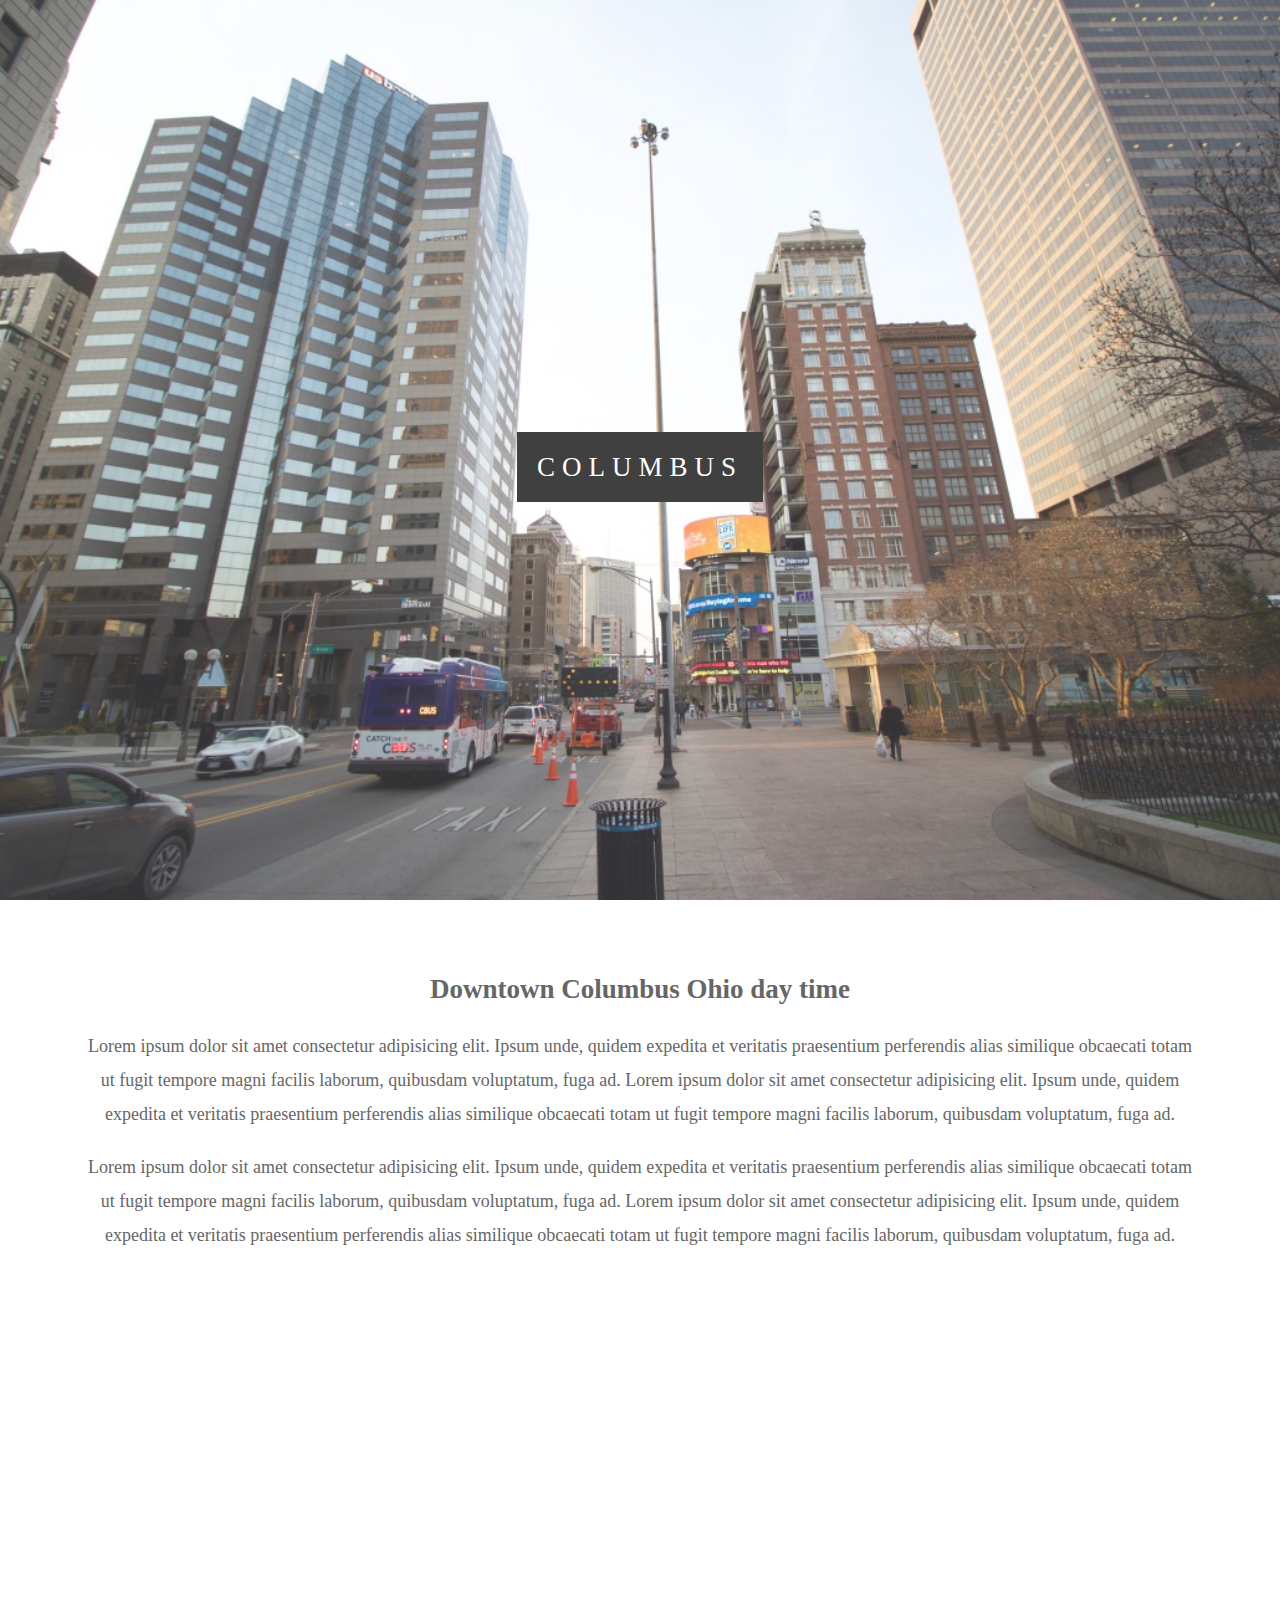
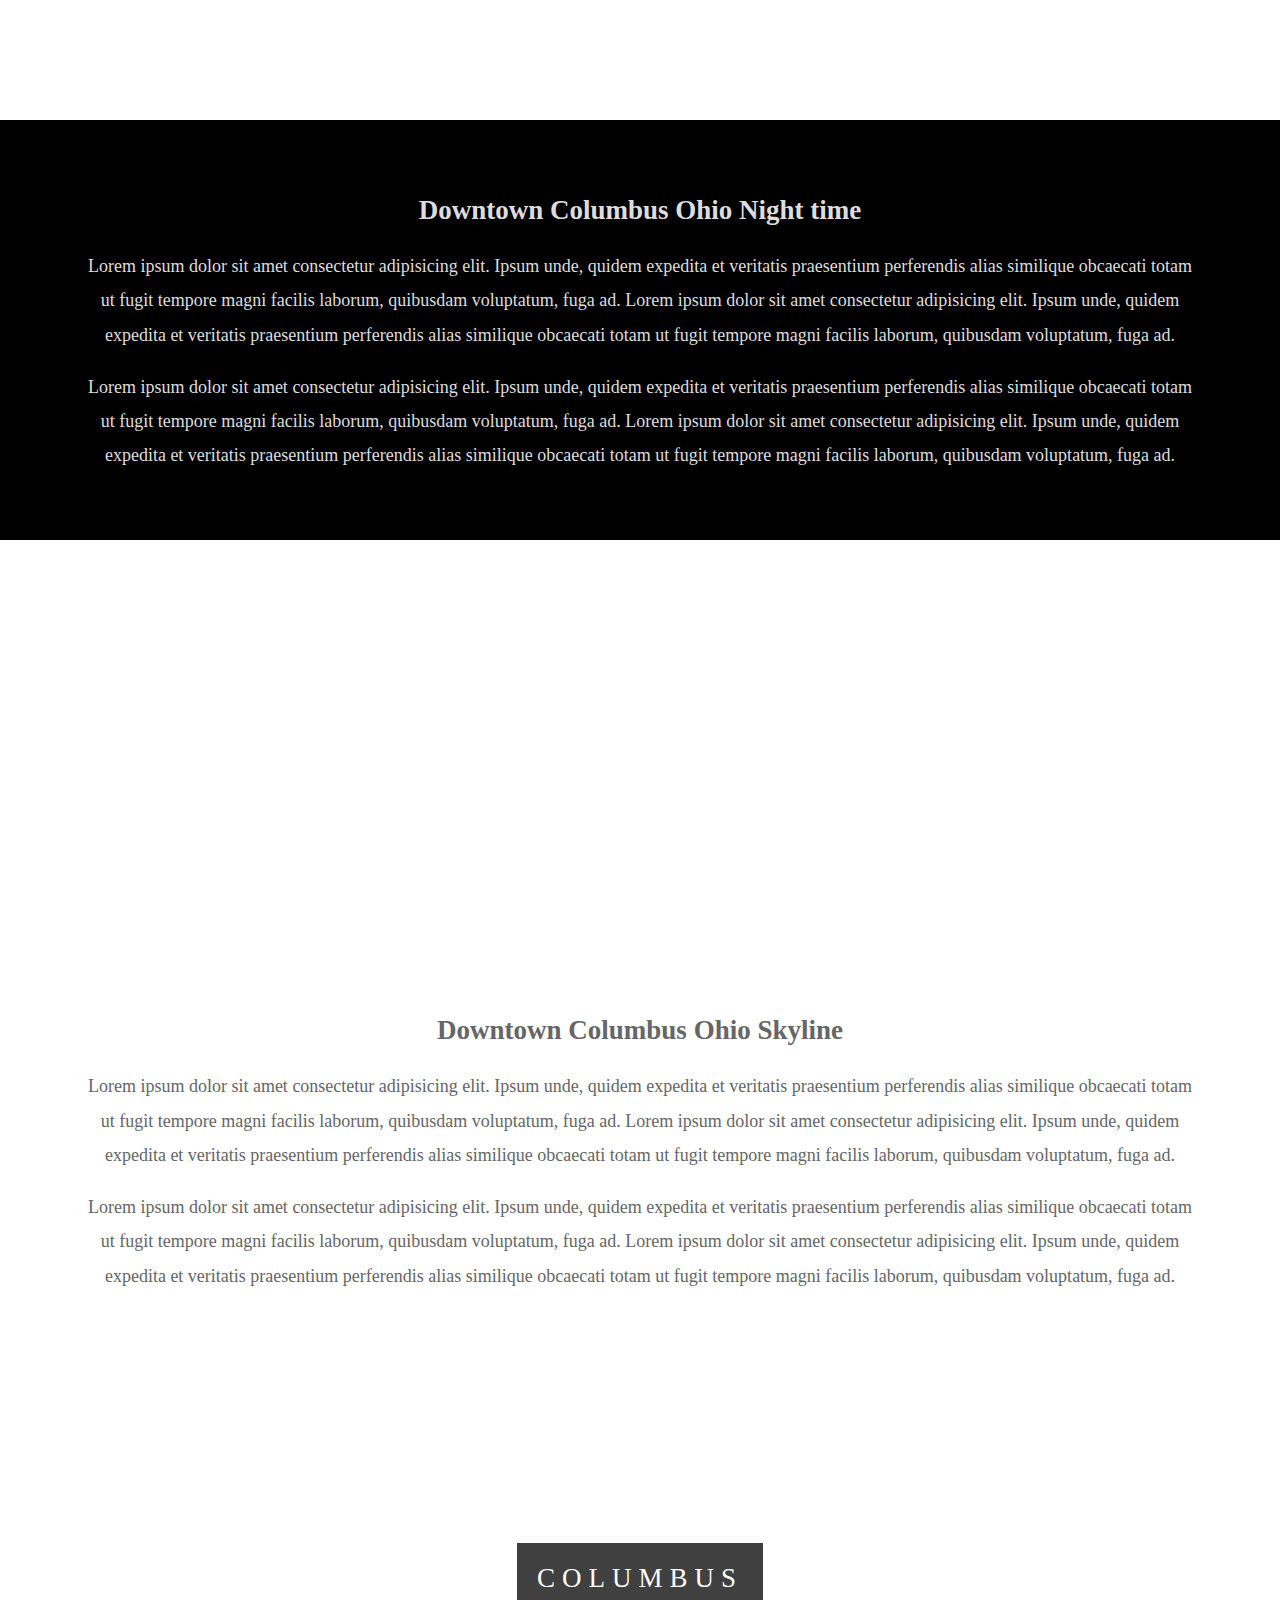
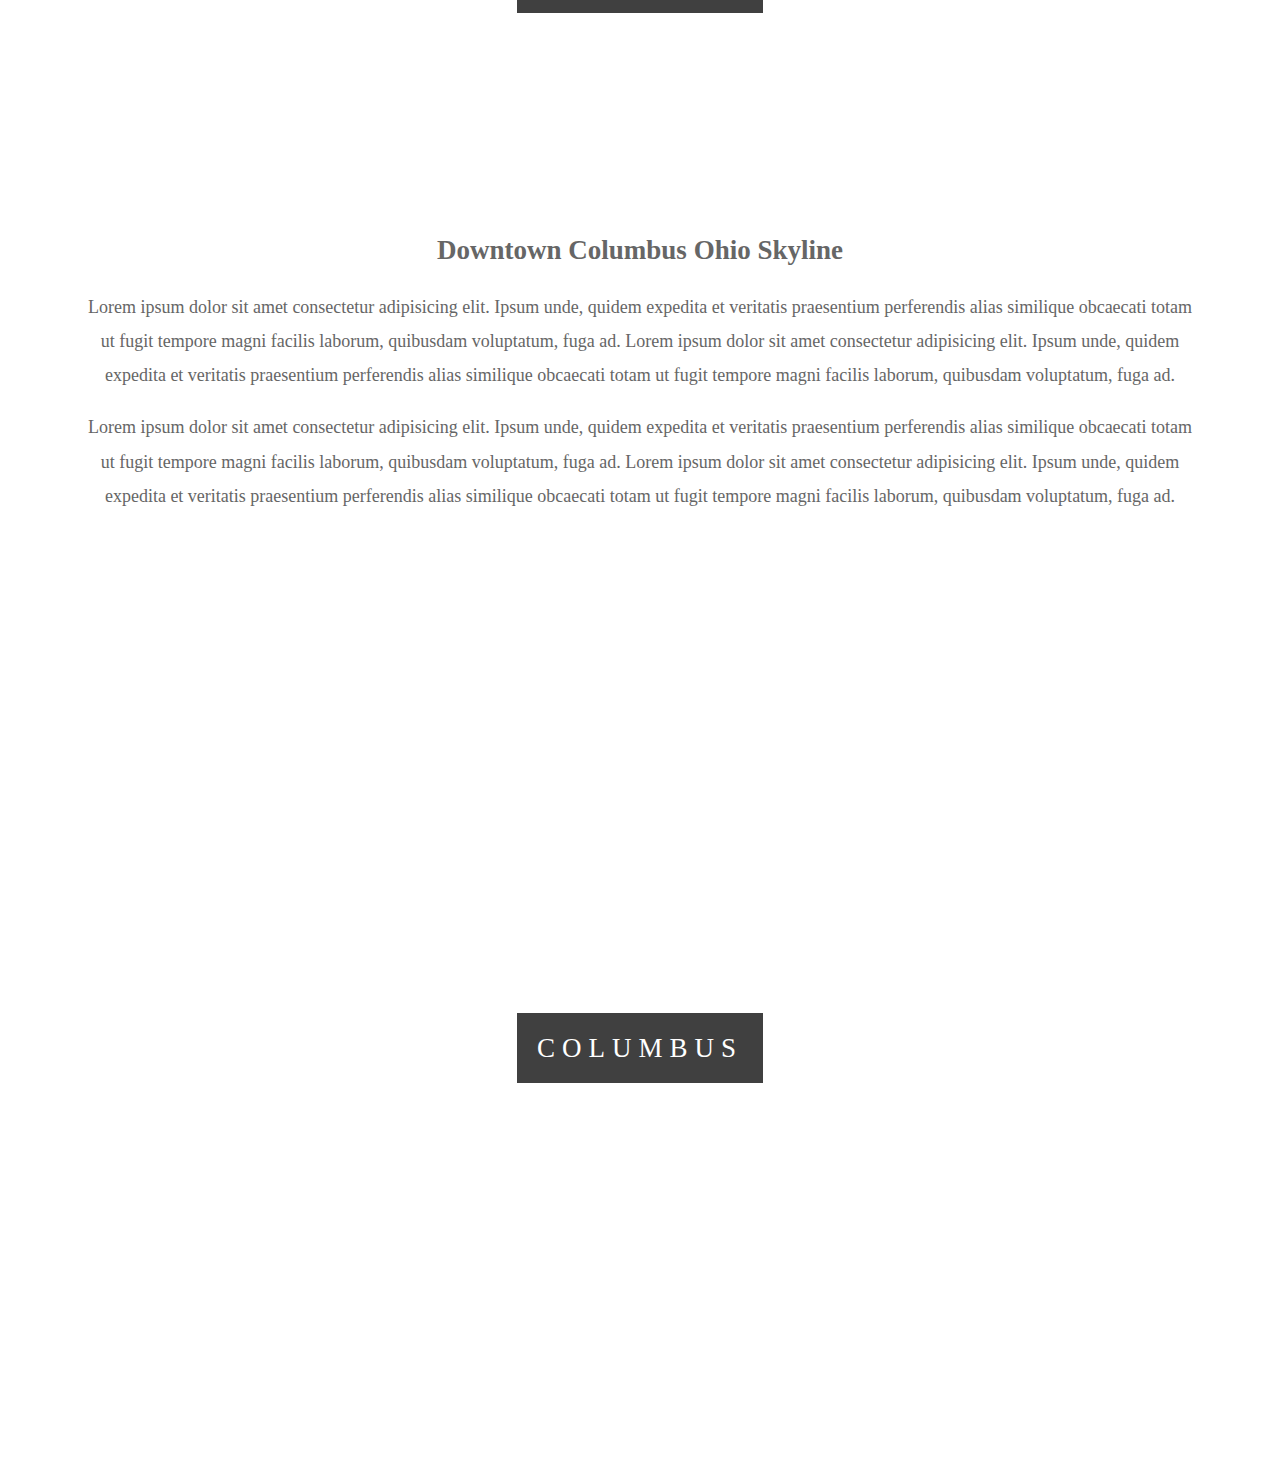
<file: index.html>
<!DOCTYPE html>
<html lang="en">
<head>
    <meta charset="UTF-8">
    <meta name="viewport" content="width=device-width, initial-scale=1.0">
    <meta http-equiv="X-UA-Compatible" content="ie=edge">
    <title>Columbus City</title>
    <link rel="stylesheet" href="css/style.css">
</head>
<body>
    <div class="ColumbusDay1">
        <div class="ctext">
            <span class="border">
                Columbus
            </span>

        </div>
    </div>

    <section class="section section-light">
        <h2>Downtown Columbus Ohio day time</h2>
        <p>
            Lorem ipsum dolor sit amet consectetur adipisicing elit. Ipsum unde, quidem expedita et 
            veritatis praesentium perferendis alias similique obcaecati 
            totam ut fugit tempore magni facilis laborum, quibusdam voluptatum, fuga ad.

            Lorem ipsum dolor sit amet consectetur adipisicing elit. Ipsum unde, quidem expedita et 
            veritatis praesentium perferendis alias similique obcaecati 
            totam ut fugit tempore magni facilis laborum, quibusdam voluptatum, fuga ad.
        </p>

        <p>
            Lorem ipsum dolor sit amet consectetur adipisicing elit. Ipsum unde, quidem expedita et 
                        veritatis praesentium perferendis alias similique obcaecati 
                        totam ut fugit tempore magni facilis laborum, quibusdam voluptatum, fuga ad.
                        Lorem ipsum dolor sit amet consectetur adipisicing elit. Ipsum unde, quidem expedita et 
                        veritatis praesentium perferendis alias similique obcaecati 
                        totam ut fugit tempore magni facilis laborum, quibusdam voluptatum, fuga ad.
        </p>
    </section>

    <div class="ColumbusNight2">
            <div class="ctext">
                <span class="border trans">
                    Columbus
                </span>
            </div>
        </div>

        <section class="section section-dark">
                <h2>Downtown Columbus Ohio Night time</h2>
                <p>
                    Lorem ipsum dolor sit amet consectetur adipisicing elit. Ipsum unde, quidem expedita et 
                    veritatis praesentium perferendis alias similique obcaecati 
                    totam ut fugit tempore magni facilis laborum, quibusdam voluptatum, fuga ad.

                    Lorem ipsum dolor sit amet consectetur adipisicing elit. Ipsum unde, quidem expedita et 
            veritatis praesentium perferendis alias similique obcaecati 
            totam ut fugit tempore magni facilis laborum, quibusdam voluptatum, fuga ad.
                </p>
                <p>
                    Lorem ipsum dolor sit amet consectetur adipisicing elit. Ipsum unde, quidem expedita et 
                        veritatis praesentium perferendis alias similique obcaecati 
                        totam ut fugit tempore magni facilis laborum, quibusdam voluptatum, fuga ad.
                        Lorem ipsum dolor sit amet consectetur adipisicing elit. Ipsum unde, quidem expedita et 
                        veritatis praesentium perferendis alias similique obcaecati 
                        totam ut fugit tempore magni facilis laborum, quibusdam voluptatum, fuga ad.
                </p>
            </section>
     
        <div class="ColumbusRiverNight">
                <div class="ctext">
                    <span class="border trans">
                        Columbus
                    </span>
                </div>
            </div> 

            <section class="section section-light">
                <h2>Downtown Columbus Ohio Skyline</h2>
                <p>
                    Lorem ipsum dolor sit amet consectetur adipisicing elit. Ipsum unde, quidem expedita et 
                    veritatis praesentium perferendis alias similique obcaecati 
                    totam ut fugit tempore magni facilis laborum, quibusdam voluptatum, fuga ad.
                    Lorem ipsum dolor sit amet consectetur adipisicing elit. Ipsum unde, quidem expedita et 
                    veritatis praesentium perferendis alias similique obcaecati 
                    totam ut fugit tempore magni facilis laborum, quibusdam voluptatum, fuga ad.
                </p>
                <p>
                    Lorem ipsum dolor sit amet consectetur adipisicing elit. Ipsum unde, quidem expedita et 
                        veritatis praesentium perferendis alias similique obcaecati 
                        totam ut fugit tempore magni facilis laborum, quibusdam voluptatum, fuga ad.
                        Lorem ipsum dolor sit amet consectetur adipisicing elit. Ipsum unde, quidem expedita et 
                        veritatis praesentium perferendis alias similique obcaecati 
                        totam ut fugit tempore magni facilis laborum, quibusdam voluptatum, fuga ad.
                </p>
            </section>  

            <div class="ColumbusSkylineNight">
                    <div class="ctext">
                        <span class="border">
                            Columbus 
                        </span>
                    </div>
            </div>    

         
            <section class="section section-light">
                    <h2>Downtown Columbus Ohio Skyline</h2>
                    <p>
                        Lorem ipsum dolor sit amet consectetur adipisicing elit. Ipsum unde, quidem expedita et 
                        veritatis praesentium perferendis alias similique obcaecati 
                        totam ut fugit tempore magni facilis laborum, quibusdam voluptatum, fuga ad.
                        Lorem ipsum dolor sit amet consectetur adipisicing elit. Ipsum unde, quidem expedita et 
                        veritatis praesentium perferendis alias similique obcaecati 
                        totam ut fugit tempore magni facilis laborum, quibusdam voluptatum, fuga ad.
                    </p>
                    <p>
                        Lorem ipsum dolor sit amet consectetur adipisicing elit. Ipsum unde, quidem expedita et 
                        veritatis praesentium perferendis alias similique obcaecati 
                        totam ut fugit tempore magni facilis laborum, quibusdam voluptatum, fuga ad.
                        Lorem ipsum dolor sit amet consectetur adipisicing elit. Ipsum unde, quidem expedita et 
                        veritatis praesentium perferendis alias similique obcaecati 
                        totam ut fugit tempore magni facilis laborum, quibusdam voluptatum, fuga ad.
                    </p>
                </section>  

                <div class="ColumbusDay1">
                        <div class="ctext">
                            <span class="border">
                                Columbus 
                            </span>
                        </div>
                </div>

              
</body>
</html>
</file>
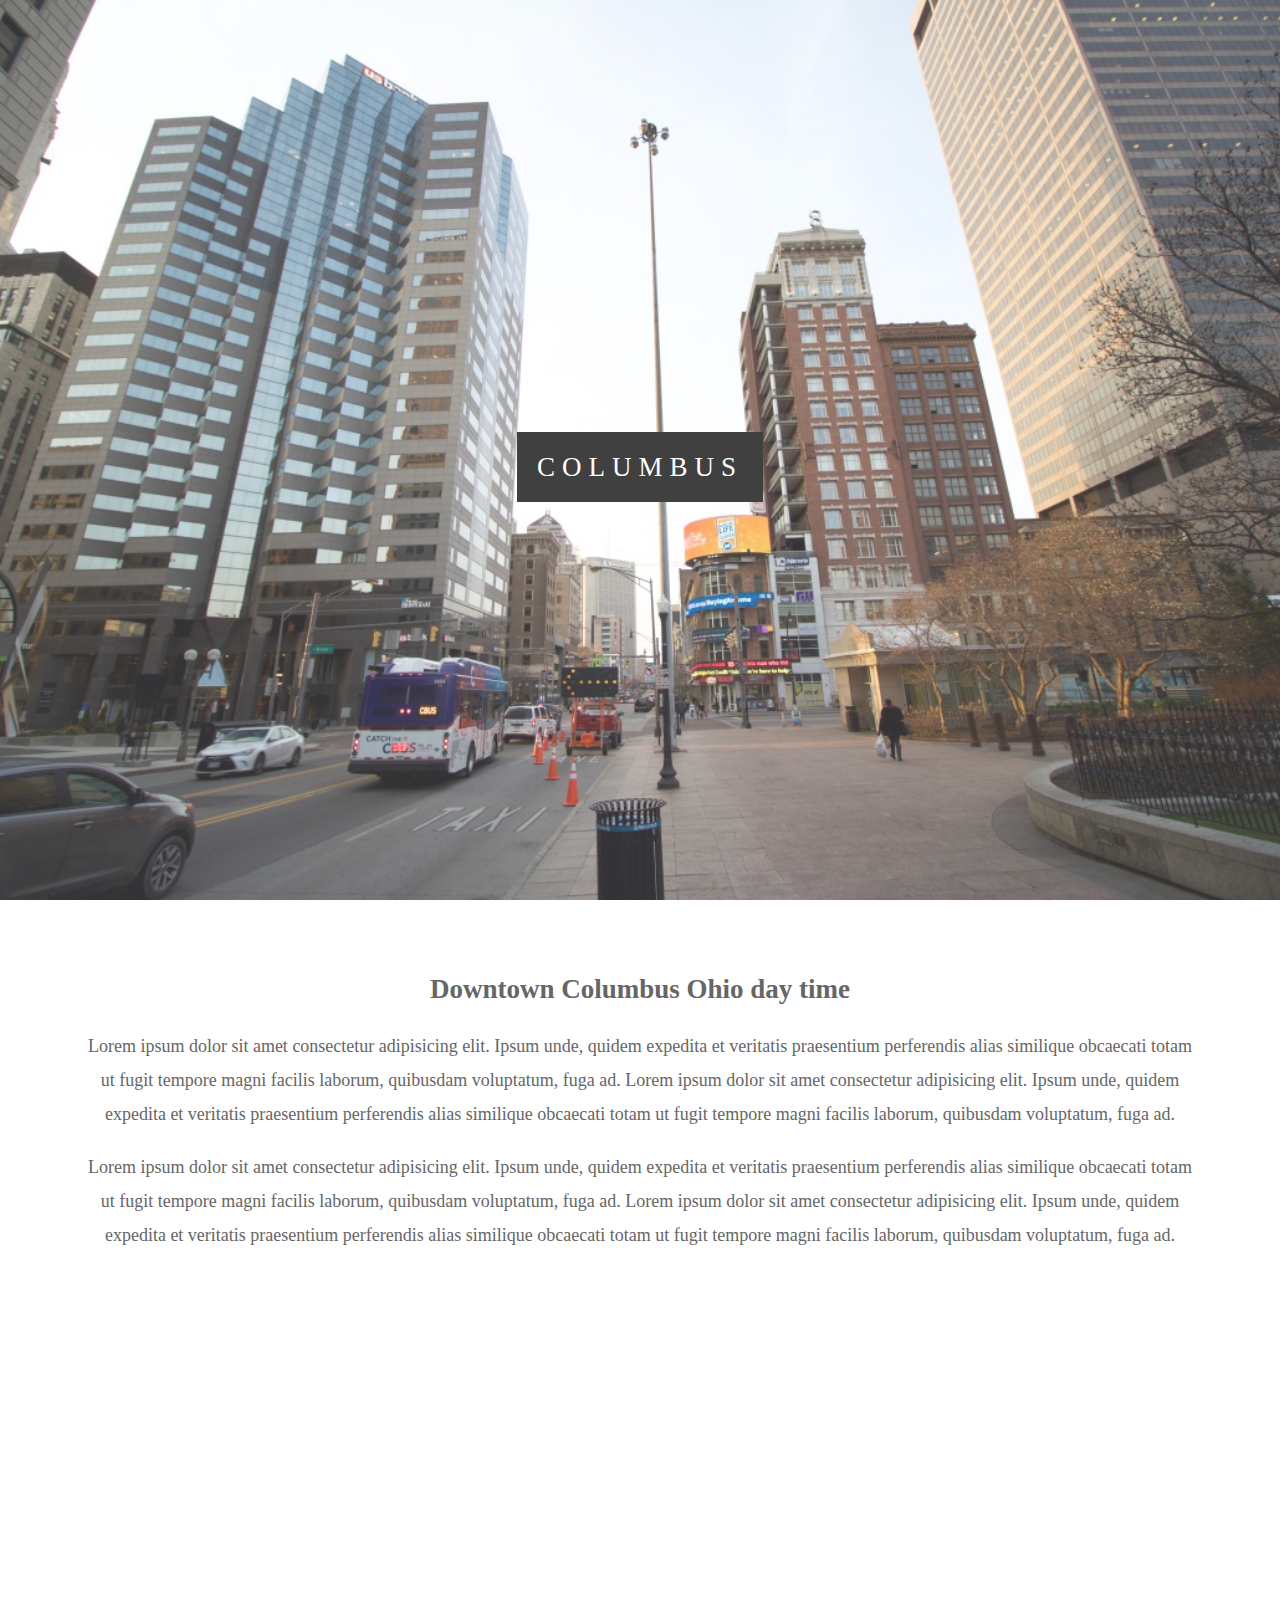
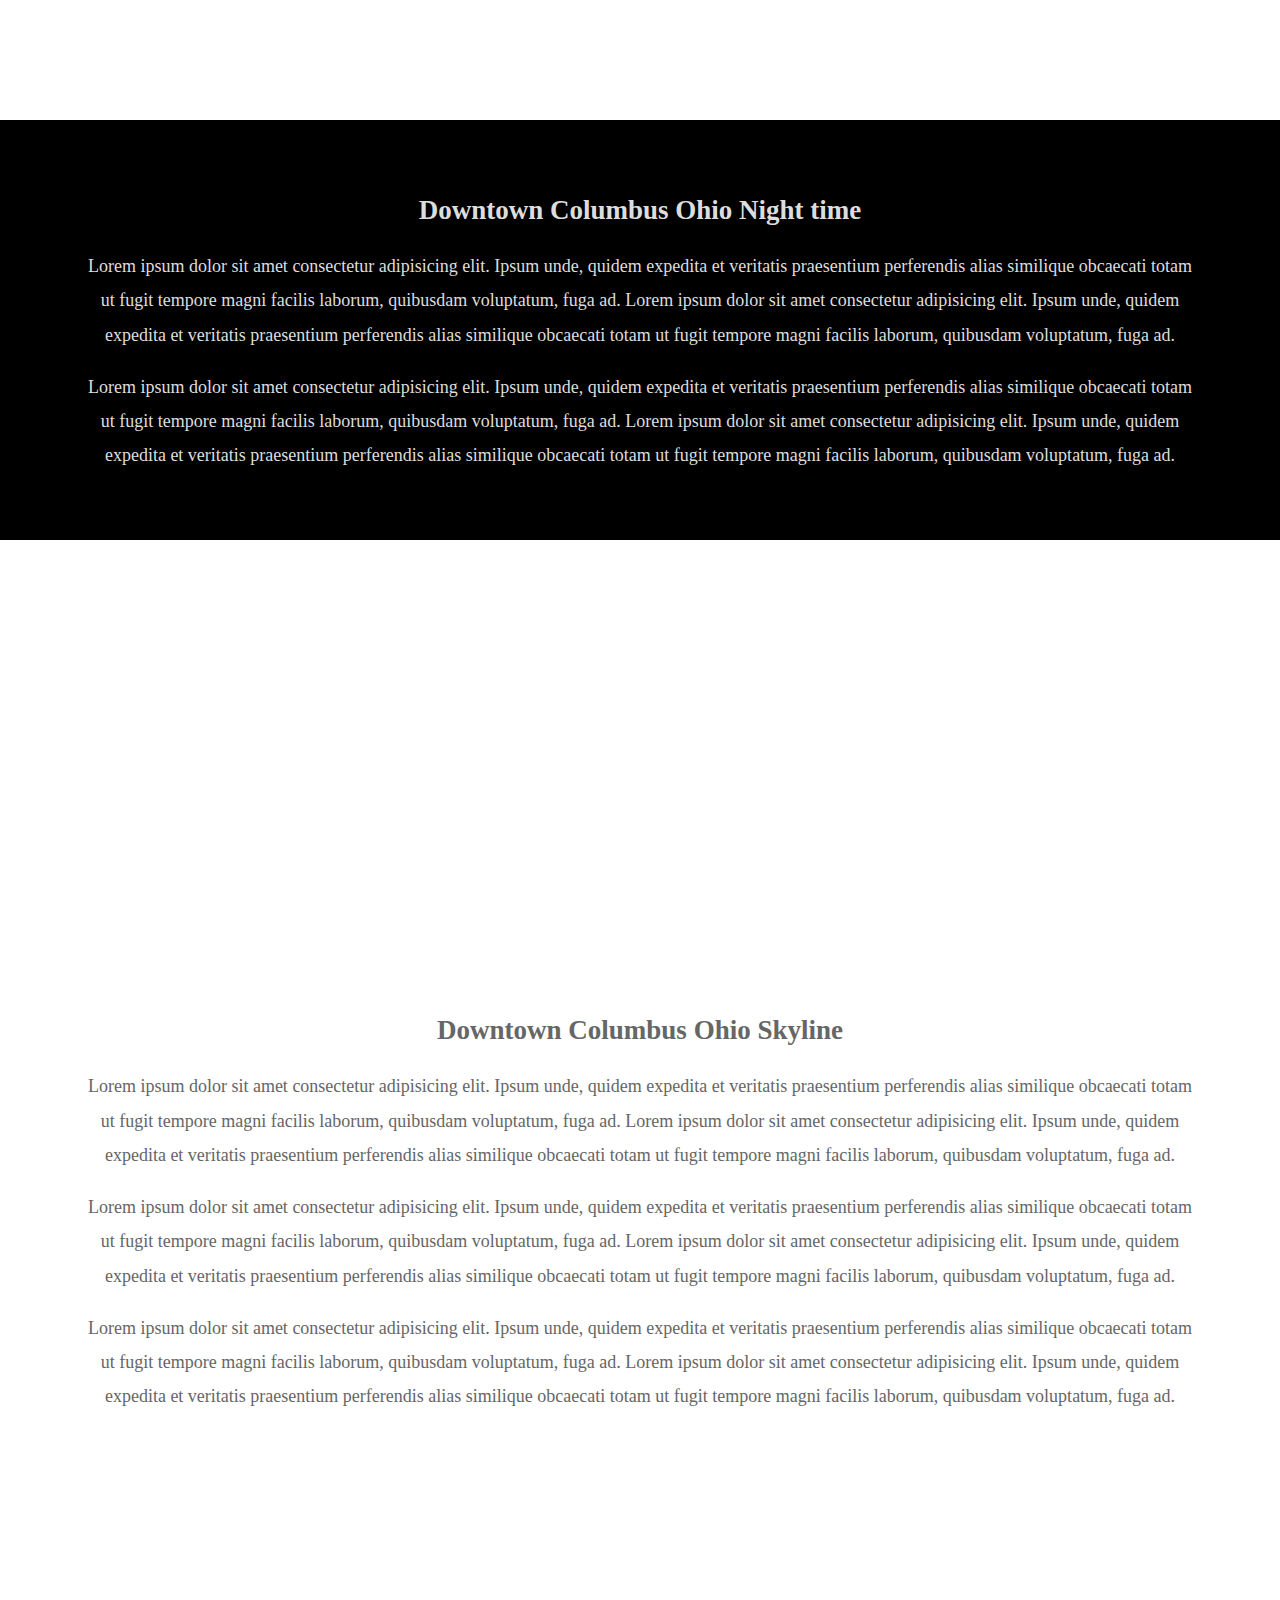
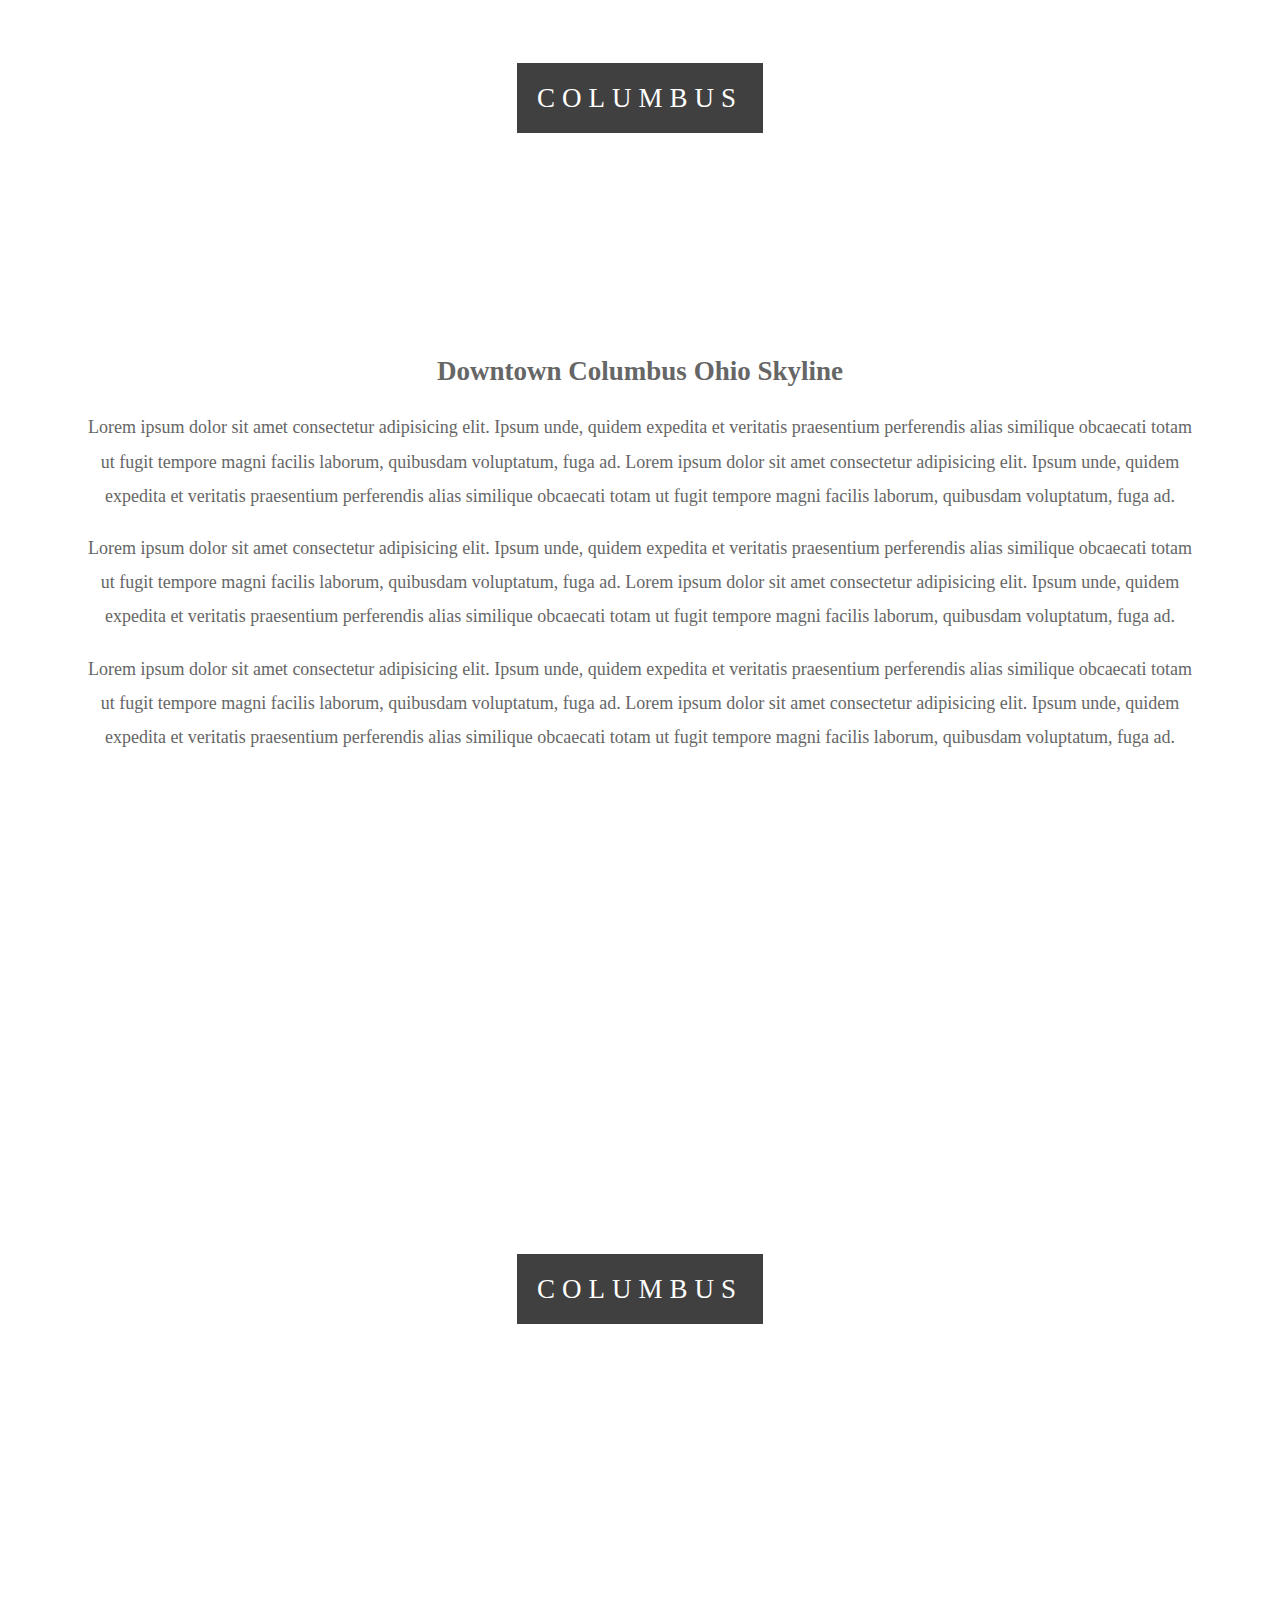
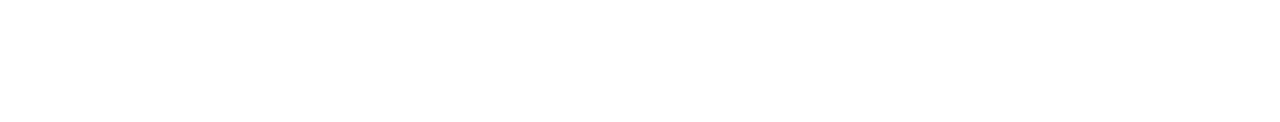
<file: misc.html>
<!DOCTYPE html>
<html lang="en">
<head>
    <meta charset="UTF-8">
    <meta name="viewport" content="width=device-width, initial-scale=1.0">
    <meta http-equiv="X-UA-Compatible" content="ie=edge">
    <title>Columbus City</title>
    <link rel="stylesheet" href="css/style.css">
</head>
<body>
    <div class="ColumbusDay1">
        <div class="ctext">
            <span class="border">
                Columbus
            </span>

        </div>
    </div>
    <section class="section section-light">
        <h2>Downtown Columbus Ohio day time</h2>
        <p>
            Lorem ipsum dolor sit amet consectetur adipisicing elit. Ipsum unde, quidem expedita et 
            veritatis praesentium perferendis alias similique obcaecati 
            totam ut fugit tempore magni facilis laborum, quibusdam voluptatum, fuga ad.

            Lorem ipsum dolor sit amet consectetur adipisicing elit. Ipsum unde, quidem expedita et 
            veritatis praesentium perferendis alias similique obcaecati 
            totam ut fugit tempore magni facilis laborum, quibusdam voluptatum, fuga ad.
        </p>
        <p>
            Lorem ipsum dolor sit amet consectetur adipisicing elit. Ipsum unde, quidem expedita et 
                        veritatis praesentium perferendis alias similique obcaecati 
                        totam ut fugit tempore magni facilis laborum, quibusdam voluptatum, fuga ad.
                        Lorem ipsum dolor sit amet consectetur adipisicing elit. Ipsum unde, quidem expedita et 
                        veritatis praesentium perferendis alias similique obcaecati 
                        totam ut fugit tempore magni facilis laborum, quibusdam voluptatum, fuga ad.
        </p>
    </section>
    <div class="ColumbusNight2">
            <div class="ctext">
                <span class="border trans">
                    Columbus
                </span>
            </div>
        </div>
         <section class="section section-dark">
                <h2>Downtown Columbus Ohio Night time</h2>
                <p>
                    Lorem ipsum dolor sit amet consectetur adipisicing elit. Ipsum unde, quidem expedita et 
                    veritatis praesentium perferendis alias similique obcaecati 
                    totam ut fugit tempore magni facilis laborum, quibusdam voluptatum, fuga ad.

                    Lorem ipsum dolor sit amet consectetur adipisicing elit. Ipsum unde, quidem expedita et 
            veritatis praesentium perferendis alias similique obcaecati 
            totam ut fugit tempore magni facilis laborum, quibusdam voluptatum, fuga ad.
                </p>
                <p>
                    Lorem ipsum dolor sit amet consectetur adipisicing elit. Ipsum unde, quidem expedita et 
                        veritatis praesentium perferendis alias similique obcaecati 
                        totam ut fugit tempore magni facilis laborum, quibusdam voluptatum, fuga ad.
                        Lorem ipsum dolor sit amet consectetur adipisicing elit. Ipsum unde, quidem expedita et 
                        veritatis praesentium perferendis alias similique obcaecati 
                        totam ut fugit tempore magni facilis laborum, quibusdam voluptatum, fuga ad.
                </p>
            </section>
            <div class="ColumbusRiverNight">
                <div class="ctext">
                    <span class="border trans">
                        Columbus
                    </span>
                </div>
            </div> 
<section class="section section-light">
                <h2>Downtown Columbus Ohio Skyline</h2>
                <p>
                    Lorem ipsum dolor sit amet consectetur adipisicing elit. Ipsum unde, quidem expedita et 
                    veritatis praesentium perferendis alias similique obcaecati 
                    totam ut fugit tempore magni facilis laborum, quibusdam voluptatum, fuga ad.
                    Lorem ipsum dolor sit amet consectetur adipisicing elit. Ipsum unde, quidem expedita et 
                    veritatis praesentium perferendis alias similique obcaecati 
                    totam ut fugit tempore magni facilis laborum, quibusdam voluptatum, fuga ad.
                </p>
                <p>
                    Lorem ipsum dolor sit amet consectetur adipisicing elit. Ipsum unde, quidem expedita et 
                        veritatis praesentium perferendis alias similique obcaecati 
                        totam ut fugit tempore magni facilis laborum, quibusdam voluptatum, fuga ad.
                        Lorem ipsum dolor sit amet consectetur adipisicing elit. Ipsum unde, quidem expedita et 
                        veritatis praesentium perferendis alias similique obcaecati 
                        totam ut fugit tempore magni facilis laborum, quibusdam voluptatum, fuga ad.
                </p>

                <p>
                    Lorem ipsum dolor sit amet consectetur adipisicing elit. Ipsum unde, quidem expedita et 
                        veritatis praesentium perferendis alias similique obcaecati 
                        totam ut fugit tempore magni facilis laborum, quibusdam voluptatum, fuga ad.
                        Lorem ipsum dolor sit amet consectetur adipisicing elit. Ipsum unde, quidem expedita et 
                        veritatis praesentium perferendis alias similique obcaecati 
                        totam ut fugit tempore magni facilis laborum, quibusdam voluptatum, fuga ad.
                </p>
            </section>  
            <div class="ColumbusSkylineNight">
                    <div class="ctext">
                        <span class="border">
                            Columbus 
                        </span>
                    </div>
            </div>    
<section class="section section-light">
                <h2>Downtown Columbus Ohio Skyline</h2>
                    <p>
                        Lorem ipsum dolor sit amet consectetur adipisicing elit. Ipsum unde, quidem expedita et 
                        veritatis praesentium perferendis alias similique obcaecati 
                        totam ut fugit tempore magni facilis laborum, quibusdam voluptatum, fuga ad.
                        Lorem ipsum dolor sit amet consectetur adipisicing elit. Ipsum unde, quidem expedita et 
                        veritatis praesentium perferendis alias similique obcaecati 
                        totam ut fugit tempore magni facilis laborum, quibusdam voluptatum, fuga ad.
                    </p>
                    <p>
                        Lorem ipsum dolor sit amet consectetur adipisicing elit. Ipsum unde, quidem expedita et 
                        veritatis praesentium perferendis alias similique obcaecati 
                        totam ut fugit tempore magni facilis laborum, quibusdam voluptatum, fuga ad.
                        Lorem ipsum dolor sit amet consectetur adipisicing elit. Ipsum unde, quidem expedita et 
                        veritatis praesentium perferendis alias similique obcaecati 
                        totam ut fugit tempore magni facilis laborum, quibusdam voluptatum, fuga ad.
                    </p>
                    <p>
                        Lorem ipsum dolor sit amet consectetur adipisicing elit. Ipsum unde, quidem expedita et 
                            veritatis praesentium perferendis alias similique obcaecati 
                            totam ut fugit tempore magni facilis laborum, quibusdam voluptatum, fuga ad.
                            Lorem ipsum dolor sit amet consectetur adipisicing elit. Ipsum unde, quidem expedita et 
                            veritatis praesentium perferendis alias similique obcaecati 
                            totam ut fugit tempore magni facilis laborum, quibusdam voluptatum, fuga ad.
                    </p>
                    
                    </section> 

                    <div class="ColumbusDay1">
                        <div class="ctext">
                            <span class="border">
                                Columbus 
                            </span>
                        </div>
                </div>

                </body>
                </html>
</file>
<file: css/style.css>
body, html{
    height: 100%;
    margin: 0;
    font-size: 18px;
    font-display: "lato", sans-serif;
    font-weight: 500;
    line-height: 1.9em;
    color: rgb(36, 38, 39);
}

.ColumbusDay1, .ColumbusNight2, .ColumbusRiverNight, .ColumbusSkylineNight{
    position: relative;
    opacity: 0.80;
    background-position: center;
    background-size: cover;
    background-repeat: no-repeat;

    background-attachment: fixed;
}

.ColumbusDay1{
    background-image: url('../img/ColumbusDay1.jpg');
    min-height: 100%;
}
.ColumbusNight2{
    background-image: url('../img/ColumbusNight2.jpg');
    min-height: 400px; 
}
.ColumbusRiverNight{
    background-image: url('../img/ColumbusRiverNight.jpg');
    min-height: 400px; 
}

.ColumbusSkylineNight{
    background-image: url('../img/ColumbusNight1.jpg');
    min-height: 400px; 
}

.section{
    text-align: center;
    padding: 50px 80px;
}

.section-light{
    background: color #f4f4f4;
    color: #666
}
.section-dark{
    background-color: black;
    color: #ddd;
}
.ctext{
    position: absolute;
    top: 50%;
    width: 100%;
    font-size: 27px;
    text-align: center;
    color: #000;
    letter-spacing:7px;
    text-transform: uppercase;  
}

.ctext .border{
    background-color: #111;
    color: #fff;
    padding: 20px;
}

.ctext .border.trans{
    background-color: transparent;
}

@media(max-width:568px){
    .ColumbusDay1, .ColumbusNight2, .ColumbusRiverNight{
        background-attachment: scroll;
    }
}
</file>
